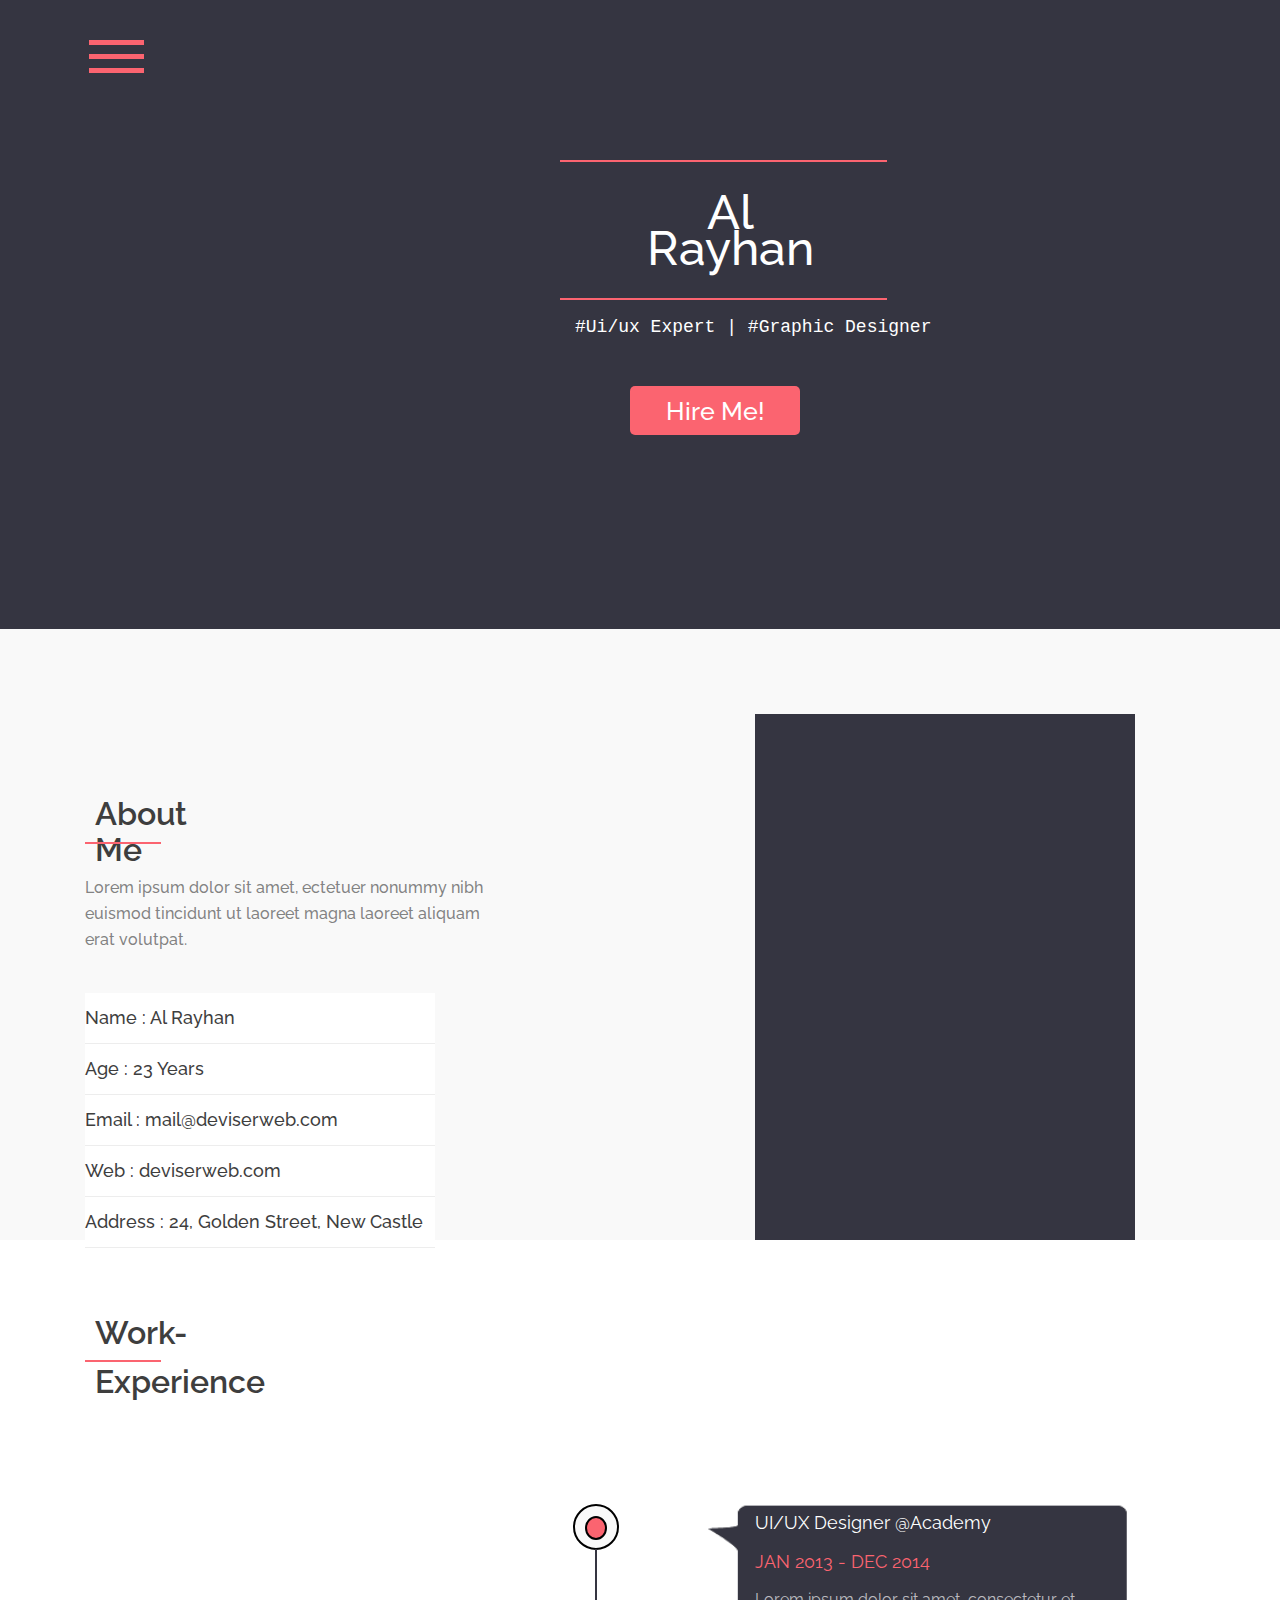
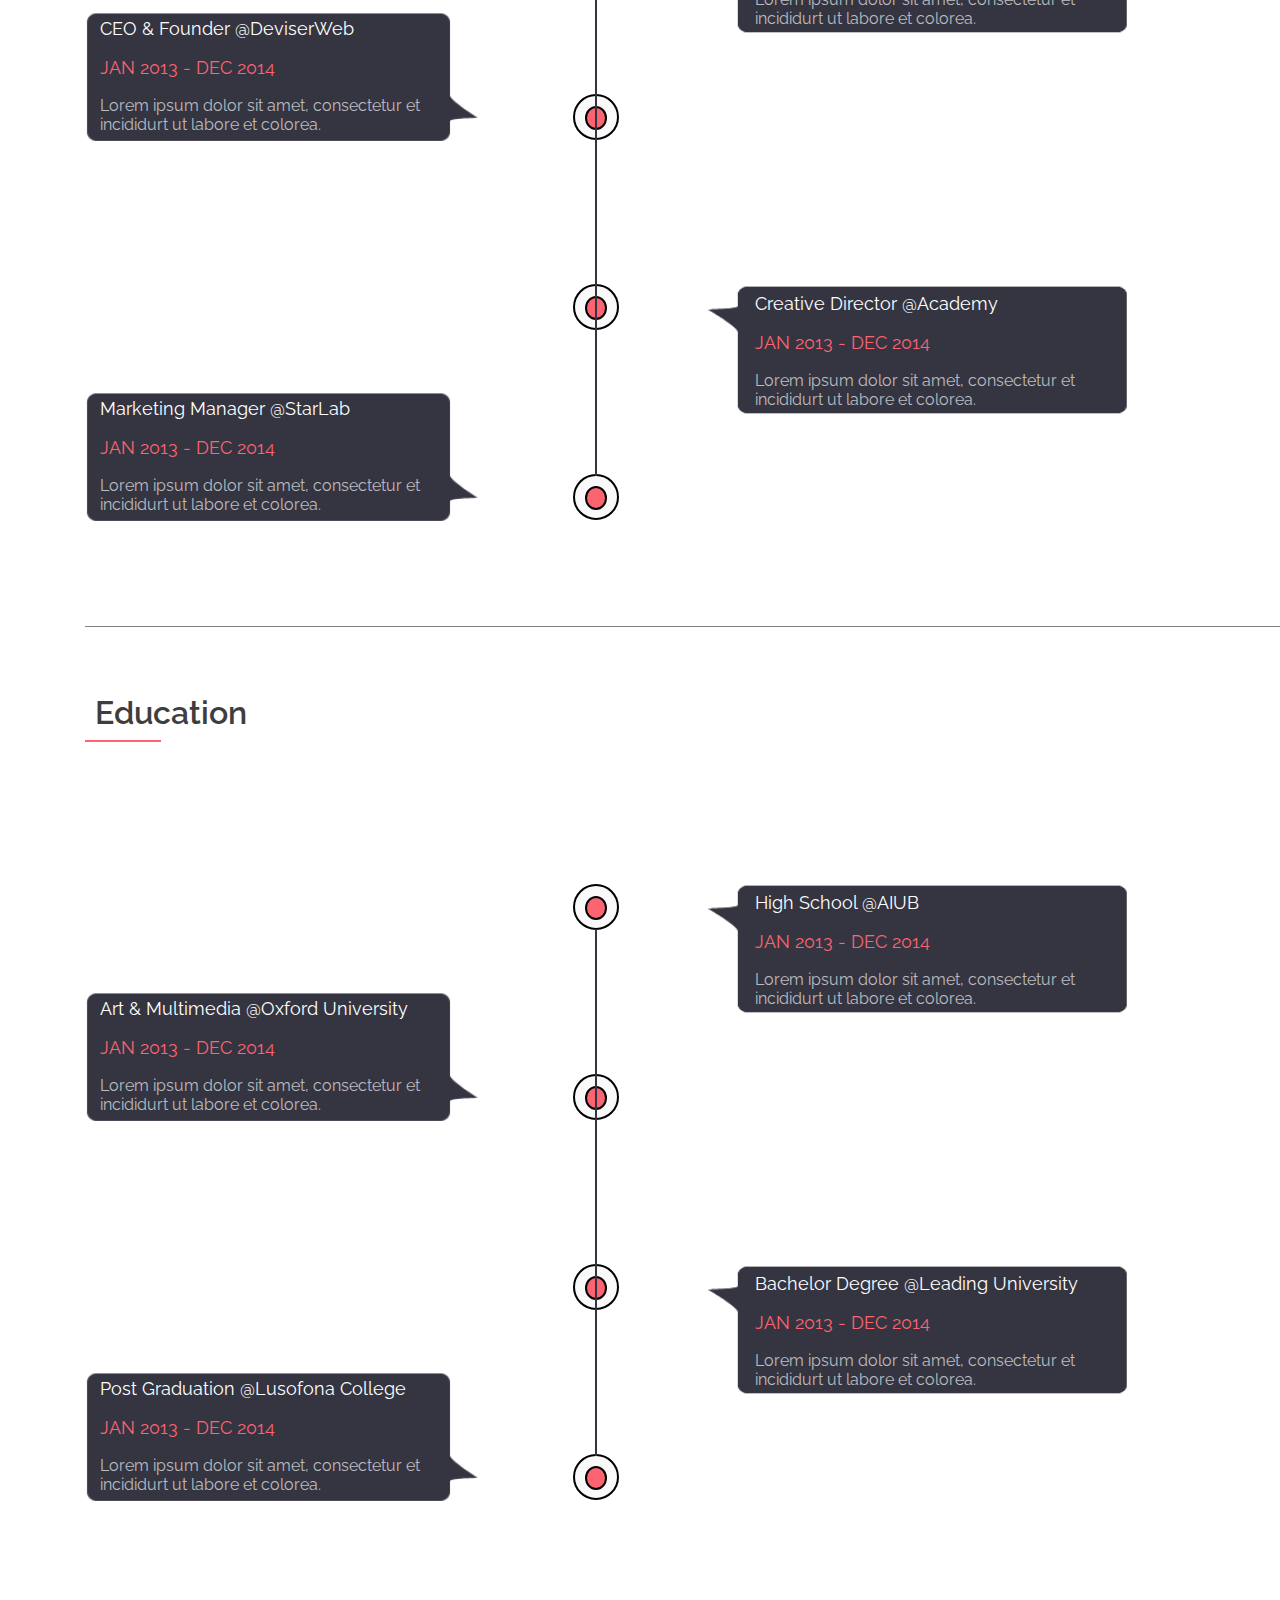
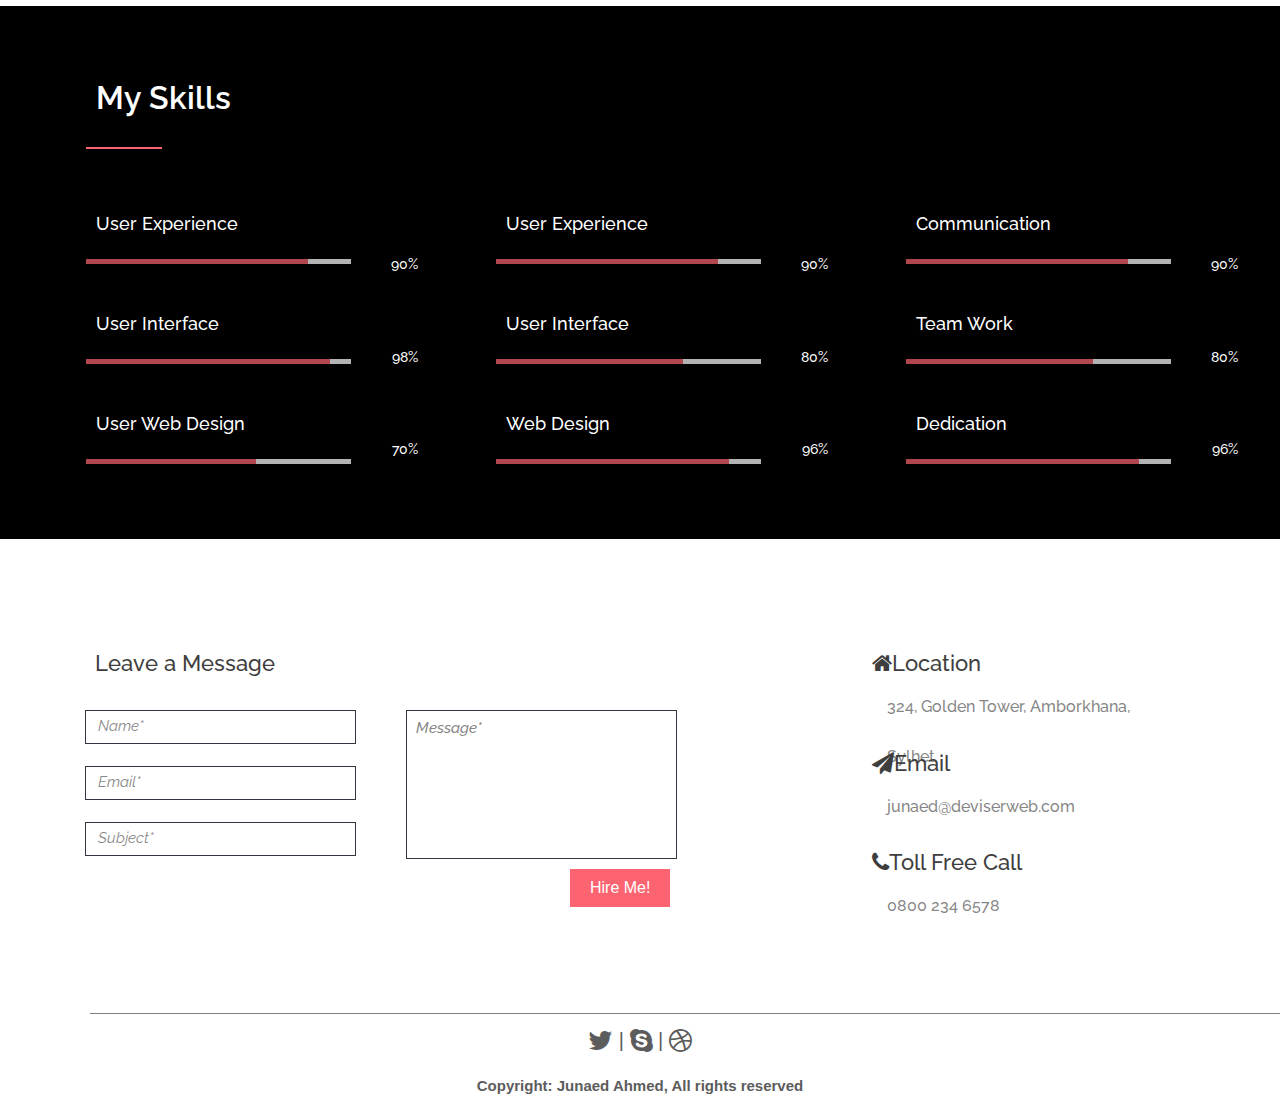
<file: index.html>
<!DOCTYPE html>
<html lang="en">
	<head>
		<meta charset="URF-8">
		<link href='https://fonts.googleapis.com/css?family=Raleway' rel='stylesheet'>
		<meta name="viewport" content="width=device-width, initial-scale=1">
		<title> Resume </title>
		<link rel="stylesheet" href="assets/css/style.css">
		<link rel="stylesheet" href="assets/css/main.css">
		<link rel="stylesheet" href="https://maxcdn.bootstrapcdn.com/font-awesome/4.7.0/css/font-awesome.min.css">
  		<script src="https://ajax.googleapis.com/ajax/libs/jquery/3.4.1/jquery.min.js"></script>
  		<script src="https://maxcdn.bootstrapcdn.com/bootstrap/3.4.1/js/bootstrap.min.js"></script>
  		<script type="text/javascript" src="assets/js/main.js"></script>
  		<script type="text/javascript" src="assets/js/style.js"></script>
	</head>
	<body>
		<button onclick="topFunction()" id="myBtn" title="Go to top">Top</button>
		<div id="container">
			<div class="block1">
				<div id="toggle-button" onclick="openSlideMenu()">
						<ul id="menu">
							<span></span>
							<span></span>
							<span></span>
						</ul>
				</div>
				<div id="menu-bar" class="side-menu">
					<div class="image-color">
						<li href="#" class="btn-close" onclick="closeSlideMenu()">x</li>
						<li class="size">Al Rayhan</li>
						<li>UI/UX Expert</li>
					</div>
					<a href='#'>Home</a>
					<a href='#About-Me'>About Me</a>
					<a href='#Work-Experience-Education'>Education</a>
					<a href='#Work-Experience'>Work Experience</a>
					<a href='#Mi-Skull'>Skills</a>
					<a href='page/portfolio/portfolio.html'>Portfolio</a>
					<a href='#contact'>Contacts</a>
				</div>

				<div class="intro">
					<div class="rec">
						<span></span>
						<div class="Al-Rayhan">
							<h1>Al Rayhan</h1>
						</div>
						<span></span>
					</div>
					<div class="Expert-Design">
						<h1><pre>#Ui/ux Expert | #Graphic Designer</pre></h1>
					</div>
					<div class="Hiring">
						<div class="Hire_Btn">
							<div class="Hire-Me">
								<h1>Hire Me!</h1>
							</div>
						</div>
					</div>
				</div>
			</div>
			<div class="block2">
					<div id="About-Me">
						<h1>About Me</h1>
						<div class="Rectangle"></div>
						<div class="lorem">
							<p>Lorem ipsum dolor sit amet, ectetuer nonummy nibh euismod tincidunt ut laoreet  magna  laoreet  aliquam erat volutpat.</p>
						</div>
						<div class="Rectangle-41">
								<ul>
									<li>Name : Al Rayhan</li>
									<li>Age : 23 Years</li>
									<li>Email : mail@deviserweb.com</li>
									<li>Web : deviserweb.com</li>
									<li>Address : 24, Golden Street, New Castle</li>
								</ul>
						</div>
					</div>
					<div class="rec2">
						<span></span>
					</div>
				</div>
			<div class="background-lifetime">
				<div id="Work-Experience">
					<h1>Work-Experience</h1>
					<div class="Rectangle"></div>
					<div class="image-achivement-design">
						<div class="achivement-owner">
							 	<p class="title">UI/UX Designer @Academy</p>
								<p class="time">JAN 2013 - DEC 2014</p>
								<p class="explaination">Lorem ipsum dolor sit amet, consectetur et incididurt ut labore et colorea.</p>
						</div>
					</div>
					<div class="image-achivement-creative">
						<div class="achivement-owner">
							 	<p class="title">Creative Director @Academy</p>
								<p class="time">JAN 2013 - DEC 2014</p>
								<p class="explaination">Lorem ipsum dolor sit amet, consectetur et incididurt ut labore et colorea.</p>
						</div>
					</div>
					<div class="image-achivement-founder">
						<div class="achivement-owner-left">
							 	<p class="title">CEO & Founder @DeviserWeb</p>
								<p class="time">JAN 2013 - DEC 2014</p>
								<p class="explaination">Lorem ipsum dolor sit amet, consectetur et incididurt ut labore et colorea.</p>
						</div>
					</div>
					<div class="image-achivement-marketing">
						<div class="achivement-owner-left">
							 	<p class="title">Marketing Manager @StarLab</p>
								<p class="time">JAN 2013 - DEC 2014</p>
								<p class="explaination">Lorem ipsum dolor sit amet, consectetur et incididurt ut labore et colorea.</p>
						</div>
					</div>

					<div class="E-Eclipse">
						<div class="Eclipse">
							<div class="Circle"></div>
						</div>
						<div class="Eclipse">
							<div class="Circle"></div>
						</div>
						<div class="Eclipse">
							<div class="Circle"></div>
						</div>
						<div class="Eclipse">
							<div class="Circle"></div>
						</div>
					</div>
					<div class="shape"></div>
					<span></span>
				</div>
				<div id="Work-Experience-Education">
					<h1>Education</h1>
					<div class="Rectangle"></div>
					<div class="image-achivement-design">
						<div class="achivement-owner">
							 	<p class="title">High School @AIUB</p>
								<p class="time">JAN 2013 - DEC 2014</p>
								<p class="explaination">Lorem ipsum dolor sit amet, consectetur et incididurt ut labore et colorea.</p>
						</div>
					</div>
					<div class="image-achivement-creative">
						<div class="achivement-owner">
							 	<p class="title">Bachelor Degree @Leading University</p>
								<p class="time">JAN 2013 - DEC 2014</p>
								<p class="explaination">Lorem ipsum dolor sit amet, consectetur et incididurt ut labore et colorea.</p>
						</div>
					</div>
					<div class="image-achivement-founder">
						<div class="achivement-owner-left">
							 	<p class="title">Art & Multimedia @Oxford University</p>
								<p class="time">JAN 2013 - DEC 2014</p>
								<p class="explaination">Lorem ipsum dolor sit amet, consectetur et incididurt ut labore et colorea.</p>
						</div>
					</div>
					<div class="image-achivement-marketing">
						<div class="achivement-owner-left">
							 	<p class="title">Post Graduation @Lusofona College</p>
								<p class="time">JAN 2013 - DEC 2014</p>
								<p class="explaination">Lorem ipsum dolor sit amet, consectetur et incididurt ut labore et colorea.</p>
						</div>
					</div>
					<div class="E-Eclipse">
						<div class="Eclipse">
							<div class="Circle"></div>
						</div>
						<div class="Eclipse">
							<div class="Circle"></div>
						</div>
						<div class="Eclipse">
							<div class="Circle"></div>
						</div>
						<div class="Eclipse">
							<div class="Circle"></div>
						</div>
					</div>
					<div class="shape"></div>
				</div>
				<div class="block3">
					<div id="Mi-Skull">
						<h1>My Skills</h1>
						<div class="Rectangle-42"></div>
						<section>
								<div class="box">
									<div class="title">
										<div class="bar">
											<div class="Recbar">
												<div class="Recbar-Red90"></div>
											</div>
											<div class="Recbar"><div class="Recbar-Red98"></div></div>
											<div class="Recbar"><div class="Recbar-Red70"></div></div>
										</div>
										<div class="percent">
											<h1>90%</h1>
											<h1>98%</h1>
											<h1>70%</h1>
										</div>
										<h1>User Experience</h1>
										<h1>User Interface</h1>
										<h1>User Web Design</h1>
									</div>
								</div>
							  	<div class="box-2">
							  		<div class="title">
							  			<div class="bar">
											<div class="Recbar"><div class="Recbar-Red90"></div></div>
											<div class="Recbar"><div class="Recbar-Red80"></div></div>
											<div class="Recbar"><div class="Recbar-Red96"></div></div>
										</div>
										<div class="percent">
											<h1>90%</h1>
											<h1>80%</h1>
											<h1>96%</h1>
										</div>
								  		<h1>User Experience</h1>
								  		<h1>User Interface</h1>
								  		<h1>Web Design</h1>
							  		</div>
							  	</div>
							  	<div class="box-3">
							  		<div class="title">
							  			<div class="bar">
											<div class="Recbar"><div class="Recbar-Red90"></div></div>
											<div class="Recbar"><div class="Recbar-Red80"></div></div>
											<div class="Recbar"><div class="Recbar-Red96"></div></div>
										</div>
										<div class="percent">
											<h1>90%</h1>
											<h1>80%</h1>
											<h1>96%</h1>
										</div>
								  		<h1>Communication</h1>
								  		<h1>Team Work</h1>
								  		<h1>Dedication</h1>
							  		</div>
							  	</div>
						</section>
					</div>
					<div class="block4">
						<div id="contact">
							<div class="Message">
								<h1>Leave a Message</h1>
							</div>
							<div class="form-group">
								<div class="form-input">
									<input class="form-input input-name" placeholder="Name*" >
									<input class="form-input input-email" placeholder="Email*" >
									<input class="form-input input-subject" placeholder="Subject*">
								</div>
								<div class="form-input-2">
									<span class="label message">Message*</span>
									<input class="input-message" >

								</div>
							</div>
							<button class="hireme">Hire Me!</button>
						</div>

						<div class="contact-infor">
							<div class="addy">
								<div class="Sub">
									<h1><i class="fa fa-home" aria-hidden="true "></i>Location</h1>
									<p>324, Golden Tower, Amborkhana, Sylhet</p>
								</div>
								<div class="Sub">
									<h1><i class="fa fa-paper-plane" aria-hidden="true"></i>Email</h1>
									<p>junaed@deviserweb.com</p>
								</div>
								<div class="Sub">
									<h1><i class="fa fa-phone" aria-hidden="true"></i>Toll Free Call</h1>
									<p>0800 234 6578</p>
								</div>
							</div>
						</div>
					</div>
				</div>
				<div class="foot"></div>
				<footer>
				  <i class="fa fa-twitter fa-lg" aria-hidden="true"></i> |
				  <i class="fa fa-skype fa-lg" aria-hidden="true"></i> |
				  <i class="fa fa-dribbble fa-lg" aria-hidden="true"></i>
				</footer>
				<p class="copyright-center"><b>Copyright: Junaed Ahmed, All rights reserved</b></p>
			</div>
		</div>
	</body>
</html>
</file>
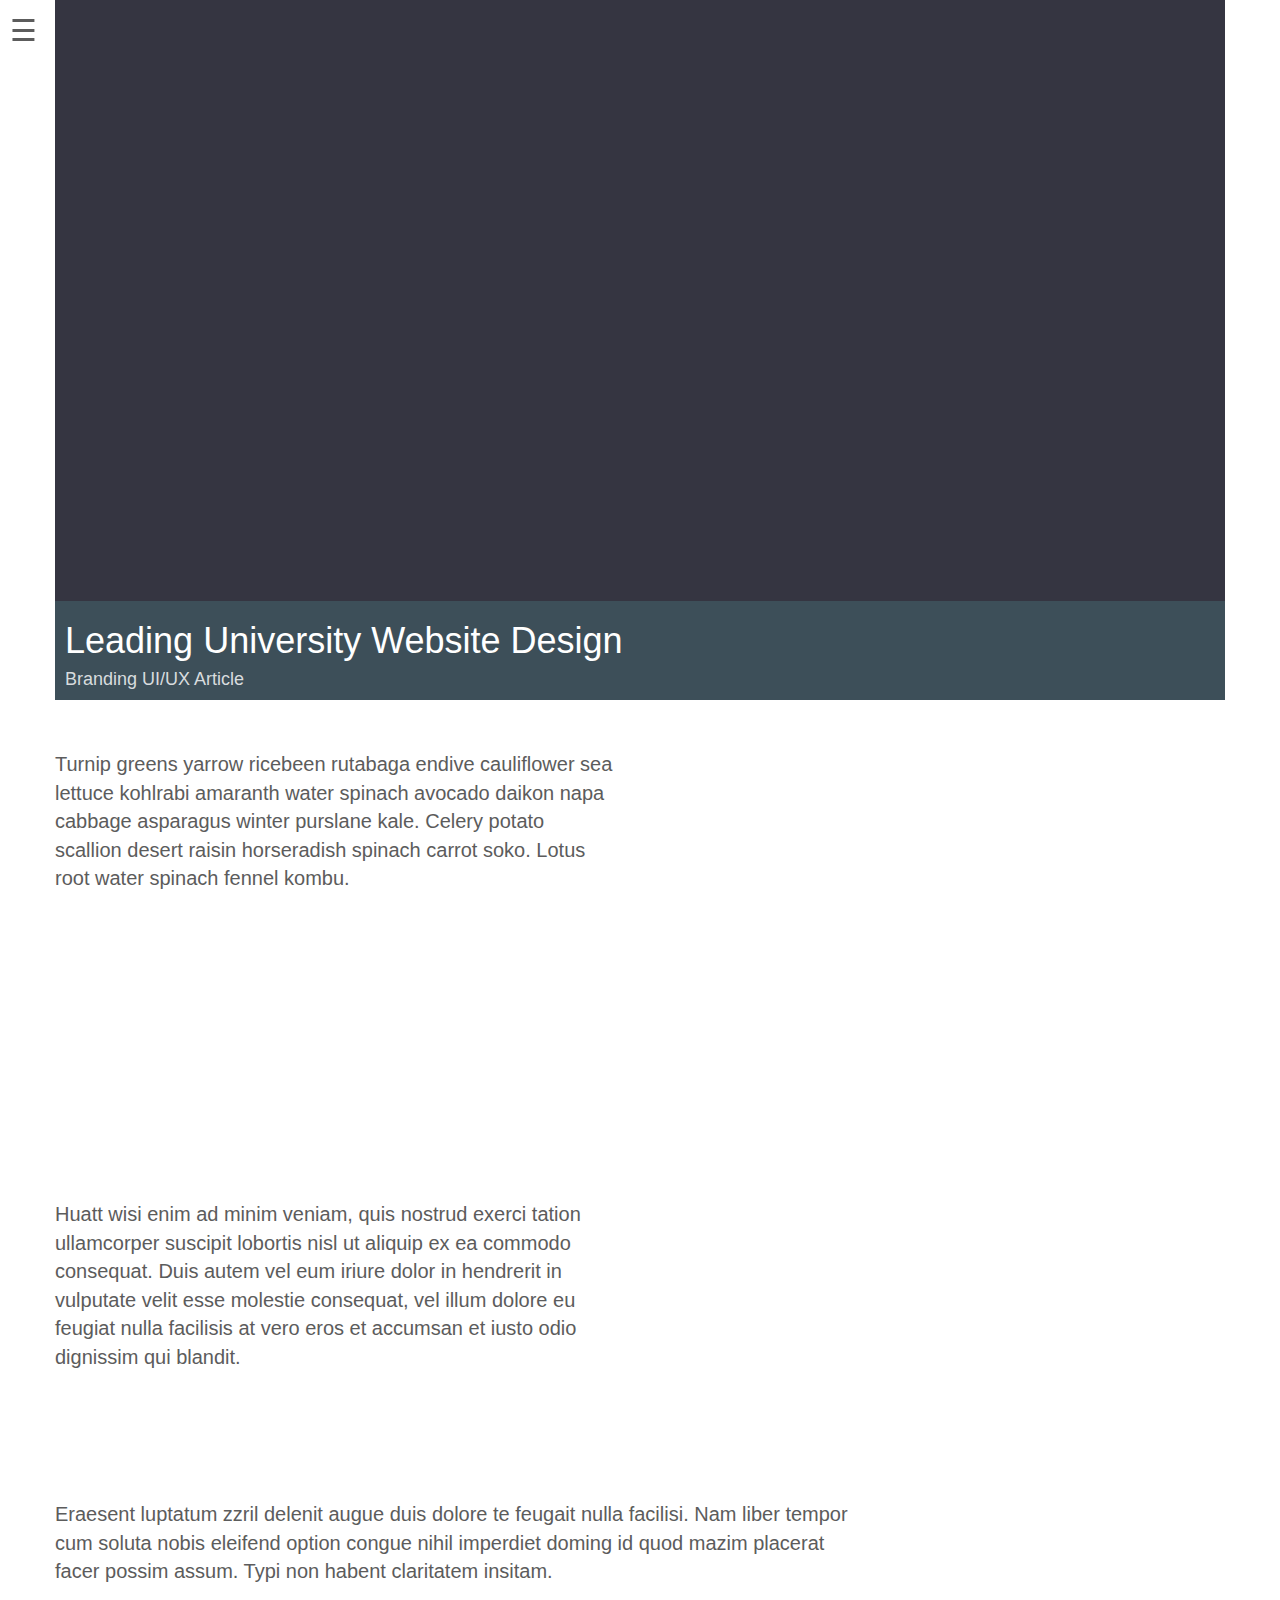
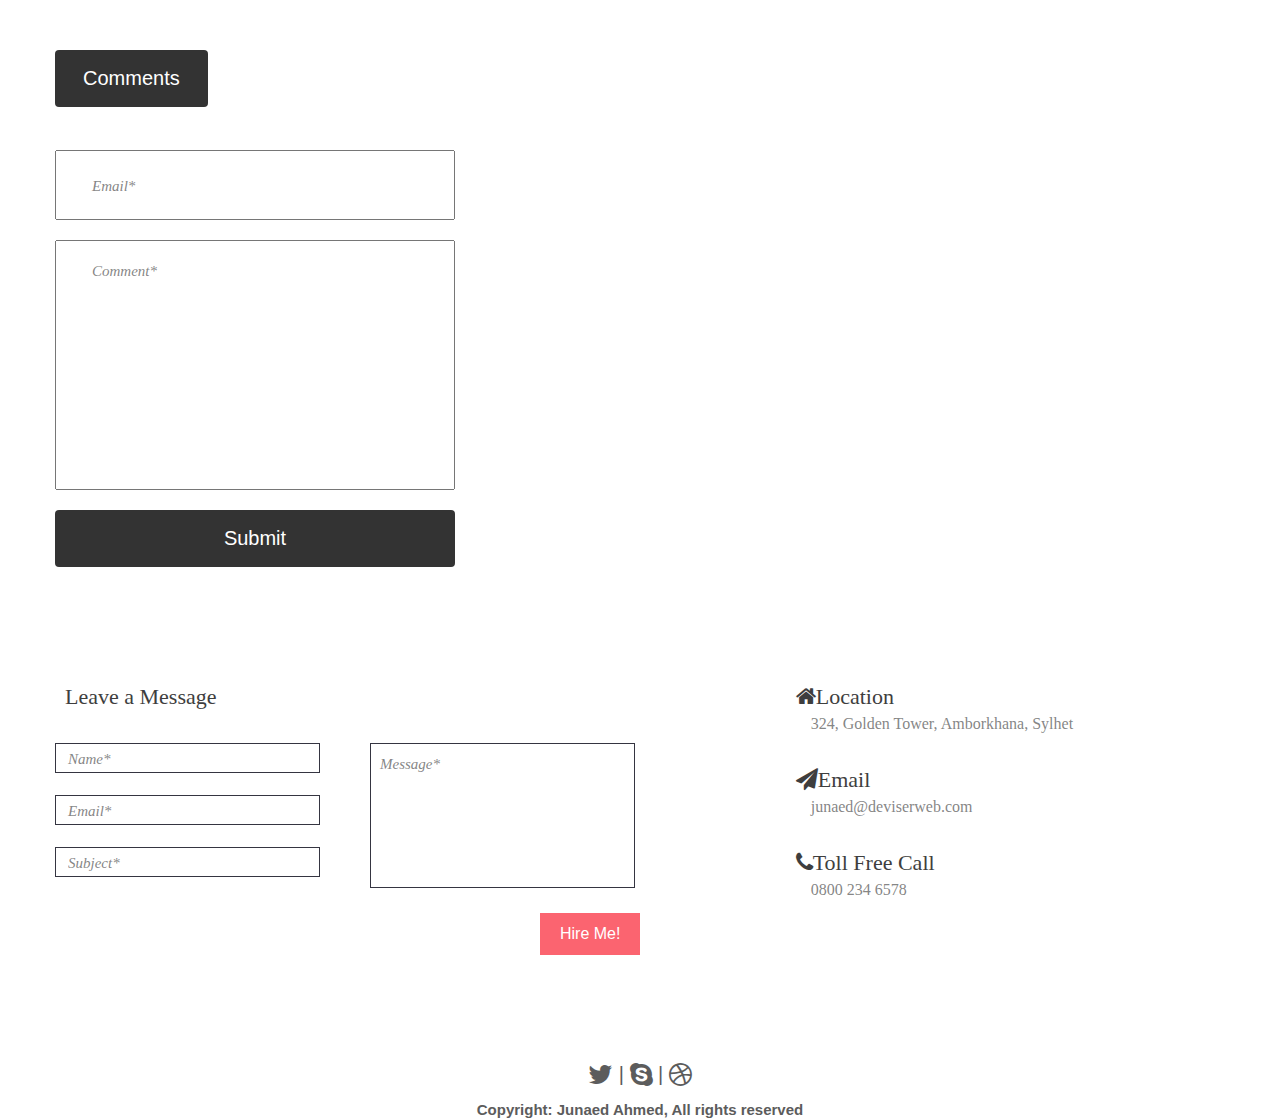
<file: page/portfolio/portfolio.html>
<!DOCTYPE html>
<html>
<head>
  <!-- Latest compiled and minified CSS -->
  <meta charset="URF-8">
  <link rel="stylesheet" href="https://maxcdn.bootstrapcdn.com/font-awesome/4.7.0/css/font-awesome.min.css">
  <link rel="stylesheet" href="https://maxcdn.bootstrapcdn.com/bootstrap/3.4.1/css/bootstrap.min.css">
  <link href="assets/css/style.css" rel="stylesheet">

  <script src="assets/js/style.js"></script>
  <script src="https://ajax.googleapis.com/ajax/libs/jquery/3.4.1/jquery.min.js"></script>
  <script src="https://maxcdn.bootstrapcdn.com/bootstrap/3.4.1/js/bootstrap.min.js"></script>
</head>

<title>Home</title>

<div id="navBtn" class="nav" style="font-size:30px;cursor:pointer" onclick="openNav()">&#9776;</div>
<div class="container">
  <div class="row">
    <div class="span12">
      <div id="mySidenav" class="sidenav">
        <div class="list-group">
          <a href="javascript:void(0)" class="closebtn" onclick="closeNav()">&times;</a>
          <a href="../../index.html" class="list-group-item">Home</a>
          <a href="#" class="list-group-item">About Me</a>
          <a href="#" class="list-group-item">Education</a>
          <a href="#" class="list-group-item">Work Experience</a>
          <a href="#" class="list-group-item">Skills</a>
          <a href="#" class="list-group-item active">Portfolio</a>
          <a href="#" class="list-group-item">Contacts</a>
        </div>
      </div>
    </div>
  </div>
</div>

<body id="main">
  <div class="container">
    <div class="row">
      <div class="span12">
        <div class="parent-header">
          <div></div>
          <div class="header">
            <h1>Leading University Website Design</h1>
            <h4>Branding UI/UX Article</h4>
          </div>
        </div>
      </div>
    </div>

    <div class="row">
      <div class="span12">
        <!-- Place somewhere in the <body> of your page -->
        <div class="p1">
          <p>
            Turnip greens yarrow ricebeen rutabaga endive cauliflower sea lettuce kohlrabi amaranth water spinach avocado daikon napa cabbage asparagus winter purslane kale. Celery potato scallion desert raisin horseradish spinach carrot soko. Lotus root water spinach fennel kombu.
          </p>
        </div>

        <div class="p2">
          <p>
            Huatt wisi enim ad minim veniam, quis nostrud exerci tation ullamcorper suscipit lobortis nisl ut aliquip ex ea commodo consequat. Duis autem vel eum iriure dolor in hendrerit in vulputate velit esse molestie consequat, vel illum dolore eu feugiat nulla facilisis at vero eros et accumsan et iusto odio dignissim qui blandit.
          </p>
        </div>

        <div class="p3">
          <p>
            Eraesent luptatum zzril delenit augue duis dolore te feugait nulla facilisi. Nam liber tempor cum soluta nobis eleifend option congue nihil imperdiet doming id quod mazim placerat facer possim assum. Typi non habent claritatem insitam.
          </p>
        </div>
      </div>
    </div>
  </div>

  <div class="container leave-cmt">
    <div class="row">
      <div class="span12 cmt">
        <button class="btn comments" data-toggle="collapse" href="#collapse1">Comments</button>
      </div>

      <div id="collapse1">
        <div class="span12">
          <form class="email-form">
            <input class="email" type="text" name="email" placeholder="Email*">
          </form>

          <form class="comment-form">
            <input class="comment" type="text" name="comment" placeholder="Comment*">
          </form>
        </div>

        <div class="span12">
          <button class="btn submit">Submit</button>
        </div>
      </div>
    </div>
  </div>

  <div class="container leave-cmt">
    <div class="row">
      <div class="span12 cmt">
        <div class="block4">
          <div class="contact">
            <div class="Message">
              <h1>Leave a Message</h1>
            </div>
            <div class="form-group">
              <div class="form-input">
                <input class="form-input input-name" placeholder="Name*" >
                <input class="form-input input-email" placeholder="Email*" >
                <input class="form-input input-subject" placeholder="Subject*">
              </div>
              <div class="form-input-2">
                <span class="label message">Message*</span>
                <input class="input-message" >

              </div>
            </div>
            <button class="hireme">Hire Me!</button>
          </div>

          <div class="contact-infor">
            <div class="addy">
              <div class="Sub">
                <h1><i class="fa fa-home" aria-hidden="true"></i>Location</h1>
                <p>324, Golden Tower, Amborkhana, Sylhet</p>
              </div>
              <div class="Sub">
                <h1><i class="fa fa-paper-plane" aria-hidden="true"></i>Email</h1>
                <p>junaed@deviserweb.com</p>
              </div>
              <div class="Sub">
                <h1><i class="fa fa-phone" aria-hidden="true"></i>Toll Free Call</h1>
                <p>0800 234 6578</p>
              </div>
            </div>
          </div>
        </div>

        <footer>
          <i class="fa fa-twitter fa-lg" aria-hidden="true"></i> |
          <i class="fa fa-skype fa-lg" aria-hidden="true"></i> |
          <i class="fa fa-dribbble fa-lg" aria-hidden="true"></i>
        </footer>
        <div>
          <p class="copyright-center"><b>Copyright: Junaed Ahmed, All rights reserved</b></p>
        </div>
      </div>
    </div>
  </div>
</div>
</body>
</html>
</file>
<file: assets/css/style.css>
body {
  font-family: "Lato", sans-serif;
	font-size: 20px;
  color: #5c5c5c;
}

.sidenav {
  height: 100%;
  width: 0;
  position: fixed;
  z-index: 1;
  top: 0;
  left: 0;
  background-color: #353541;
  overflow-x: hidden;
  transition: 0.5s;
  padding-top: 60px;
}

.sidenav a {
  padding: 8px 8px 8px 32px;
  text-decoration: none;
  font-size: 25px;
  color: #ffffff;
  display: block;
  transition: 0.3s;
}

.sidenav a:hover {
  color: #f1f1f1;
}

.sidenav .closebtn {
  position: absolute;
  top: 0;
  right: 25px;
  font-size: 36px;
  margin-left: 50px;
}

#main {
  transition: margin-left .5s;
}

@media screen and (max-height: 450px) {
  .sidenav {padding-top: 15px;}
  .sidenav a {font-size: 18px;}
}

.parent-header {
  display: flex;
  flex-direction: column;
  justify-content: space-between;
  height: 700px;
  background-color: #353541;
}

.header {
  background-color: #3d4f59;
}

h1 {
	color: #ffffff;
  padding-left: 10px;
}

h4 {
	color: #d8dcde;
  padding-left: 10px;
}

.p1 {
  padding-top: 50px;
  height: 500px;
  width: 560px;
}

.p2 {
  height: 300px;
  width: 550px;
}

.p3 {
  height: 150px;
  width: 800px;
}

.cmt {
  height: 100px;
}

.btn {
  border: none; /* Remove borders */ /* Add a text color */
  padding: 14px 28px; /* Add some padding */
  cursor: pointer; /* Add a pointer cursor on mouse-over */
  font-size: 20px;
}

.comments {
  background-color: #333333;
  color: #ffffff;
}

.comments:hover {
  background-color: #3d4f59;
  color: #ffffff;
}

.comments:focus {
  background-color: #3d4f59;
  color: #ffffff;
}

.submit {
  width: 400px;
  background-color: #333333;
  color: #ffffff;
}

.submit:hover {
  width: 400px;
  background-color: #3d4f59;
  color: #ffffff;
}

.submit:focus {
  width: 400px;
  background-color: #3d4f59;
  color: #ffffff;
}

.nav {
  padding: 10px;
  position: fixed;
}

.email {
  font-size: 15px;
  height: 70px;
  width: 400px;
  padding-left: 25px;
  font-style: italic;
}

.email-form {
  height: 90px;
}

.comment {
  font-size: 15px;
  height: 250px;
  width: 400px;
  padding-left: 25px;
  padding-bottom: 190px;
  font-style: italic;
}

.comment-form {
  height: 270px;
}

div.block4 {
  display: grid;
  width: 100%;
  background-color: #ffffff;
  padding-bottom: 90px;
  padding-top: 85px;
  position: relative;
}

.Message h1{
  width: 200px;
  height: 21px;
  font-family: Raleway;
  font-size: 22px;
  font-weight: 500;
  font-stretch: normal;
  font-style: normal;
  line-height: 2.27;
  letter-spacing: normal;
  text-align: left;
  color: #3e3e3e;
}

.form-group {
  display: flex;
  flex-direction: row;
  margin-top:50px;
}

.form-input {
  display: flex;
  flex-direction: column;
}

::-webkit-input-placeholder { /* Edge */
  font-family: Raleway;
  font-size: 15px;
  font-style: italic;
  opacity: 0.8;
  padding-left: 10px;
  color: rgba(62, 62, 62, 0.8);
}

.input-email {
  width: 265px;
  height: 30px;
  margin-bottom: 22px;
  border: solid 1px #353541;
}

.input-name {
  width: 265px;
  height: 30px;
  margin-bottom: 22px;
  border: solid 1px #353541;
}

.input-subject {
  width: 265px;
  height: 30px;
  border: solid 1px #353541;
}

.form-input-2 {
   padding-left: 50px;
    position: relative;
}

.input-message {
  width: 265px;
  height: 145px;
  border: solid 1px #353541;
}

.label {
   position: absolute;
}

span.label {
  width: 61px;
  height: 13px;
  opacity: 0.8;
  font-family: Raleway;
  font-size: 15px;
  font-weight: 500;
  font-stretch: normal;
  font-style: italic;
  line-height: 2.5;
  padding-left: 10px;
  letter-spacing: normal;
  text-align: left;
  color: rgba(62, 62, 62, 0.8);
}

.hireme {
  margin-top: 10px;
  background-color: #fb6470;
  border: none;
  color: white;
  padding: 10px 20px;
  text-align: center;
  text-decoration: none;
  display: inline-block;
  font-size: 16px;
  cursor: pointer;
  margin-left:485px;
}

.contact-infor {
   grid-column: 2/3;
}

.contact {
  grid-column: 1/2;
}

.Sub h1 {
  padding-bottom: 10px;
  width: 150px;
  height: 17px;
  font-family: Raleway;
  font-size: 22px;
  font-weight: 500;
  font-stretch: normal;
  font-style: normal;
  line-height: 2.27;
  letter-spacing: normal;
  text-align: left;
  color: #3e3e3e;
}

.Sub {
  padding-bottom: 10px;
}

.Sub p {
  padding-left: 25px;
   width: 294px;
  height: 16px;
  opacity: 0.8;
  font-family: Raleway;
  font-size: 16px;
  font-weight: 500;
  font-stretch: normal;
  font-style: normal;
  line-height: 3.13;
  letter-spacing: normal;
  text-align: left;
  color: rgba(62, 62, 62, 0.8);
}

.foot {
  width: 100%;
  margin-left:90px;
  margin-right: 90px;
  height: 1px;
  background-color: gray;
}

.copyright-center {
  text-align: center;
  font-size: 15px;
  padding-top: 10px;
}

footer {
  text-align: center;
  padding-top: 15px;
}

footer p {
  margin-left: 570px;
  margin-bottom: 50px;
  width: 252px;
  height: 12px;
  font-family: Raleway;
  font-size: 12px;
  font-weight: 500;
  font-stretch: normal;
  font-style: normal;
  line-height: 4.17;
  letter-spacing: normal;
  text-align: left;
  color: #3e3e3e;
}

a.list-group-item {
  background-color: #353541;
  border-color: #242431;
}

a.list-group-item:hover {
  color: #000000;
}
</file>
<file: assets/css/main.css>
body{
  margin:0px;
}
#container{
  width: 100%;
  transition:margin-left 0.5s;
  overflow:hidden;

}

a{
  text-decoration: none;
  color: white;
}
.side-menu a:hover{
  color: lightgreen;
}
#toggle-button {
  position: absolute;
  left: 40px;
  top:20px;
}
 #toggle-button span{
  display: block;
  width: 55px;
  height: 5px;
  background: #fb6470;
  margin : 9px;

}

.side-menu{
  position:fixed;
  height:100%;
  width:0;
  z-index:1;
  top:0;
  left:0;
  overflow-x:hidden;
  background-color: #353541;
  transition: all 350ms linear;
}
.image-color {
  overflow:hidden;
  display: block;
  list-style: none;
  padding-left:30px;
  color: white;
  font-family: Raleway;
}
.image-color .size {
  font-size: 30px;
}
.side-menu .btn-close{
  display: block;
  top:0;
  margin-bottom: 100px;
  opacity: 0.9;
  font-size:30px;
  margin-left: 15px;
  color: gray;
}

.btn-close:hover {color: red;}
.side-menu a{
  padding:30px 10px 14px 30px;
  text-decoration:none;
  font-size:16px;
  font-family: Raleway;
  color:white;
  display:block;
  transition:0.3s;
  border-bottom: 1px solid #000000;
}

#myBtn {
  display: none;
  position: fixed;
  bottom: 20px;
  right: 30px;
  z-index: 99;
  font-size: 18px;
  border: none;
  outline: none;
  background-color: #dfe6e0;
  color: green;
  cursor: pointer;
  opacity: 100%;
  padding: 15px;
  border-radius: 4px;
}
#myBtn.active{
  display: block;
}
#myBtn:hover{
  background: white;
}
.image-color {

  margin:0px;
  position: relative;
  height: 200px;
  background-color: #3c4e65;
}


.block1 {
  width: 100%;
  padding-right: 86px;
  padding-bottom: 194px;
  background-color: #353541;
}

.block2 {
 width: 100%;
  position: relative;
  padding-left: 85px;
  padding-top: 85px;
  padding-bottom: 526px;
  background-color: #f9f9f9;
}

.intro{
  padding-left: 550px;
  padding-top:150px;
}
.rec span{
  display: block;
  width: 327px;
  height: 2px;
  background-color: #fb6470;
  margin:10px;
}


.Al-Rayhan{
  padding-left: 60px;
}
.Al-Rayhan h1{
  width: 221px;
  font-family: Raleway;
  font-size: 48px;
  font-weight: 500;
  font-stretch: normal;
  font-style: normal;
  line-height: 0.75;
  letter-spacing: normal;
  text-align: center;
  color: #ffffff;
}
.Expert-Design{
  padding-left:15px;
}
.Expert-Design h1 {
  width: 317px;
  height: 19px;
  font-family: Raleway;
  font-size: 18px;
  font-weight: 500;
  font-stretch: normal;
  font-style: normal;
  line-height: 1;
  letter-spacing: normal;
  text-align: center;
  color: #ffffff;
}
.Hiring {
  padding-top :20px;
  padding-left: 80px;
}
.Hire_Btn {
  width: 170px;
  height: 49px;
  border-radius: 5px;
  background-color: #fb6470;
}
.Hire-Me h1{
  padding:5px 35px ;
  width: 100px;
  height: 16px;
  font-family: Raleway;
  font-size: 25px;
  font-weight: 500;
  font-stretch: normal;
  font-style: normal;
  line-height: 1.64;
  letter-spacing: normal;
  text-align: center;
  color: #ffffff;
}
p h1 h2 li ul {
  font-family: Raleway;
  list-style-type:none;
}




.rec2{
  position: absolute;
  padding-left:670px;
}
.rec2 span{
  display:inline-block;
  width: 380px;
  height: 526px;
  background-color: #353541;

}
#About-Me{
  position: absolute;
  padding-top:60px;


}
#About-Me h1 {
  width: 146px;
  height: 25px;
  font-family: Raleway;
  font-size: 32px;
  font-weight: 600;
  font-stretch: normal;
  font-style: normal;
  line-height: 1.13;
  letter-spacing: normal;
  text-align: left;
  color: #3e3e3e;
}
.Rectangle {
  position: absolute;
  width: 76px;
  height: 2px;
  background-color: #fb6470
}
.lorem p{
  padding-top :33px;
  padding-bottom: 30px;
  width: 401px;
  height: 68px;
  opacity: 0.8;
  font-family: Raleway;
  font-size: 16px;
  font-weight: 500;
  font-stretch: normal;
  font-style: normal;
  line-height: 1.63;
  letter-spacing: normal;
  text-align: left;
  color: rgba(62, 62, 62, 0.8);
}
.background-lifetime{
  width: 100%;
}
.Rectangle-41 {
  position: relative;
  width: 350px;
  height: 256px;
  background-color: #ffffff;

}
.Rectangle-41 ul{
  padding :0px;
  margin-top:20px;
}
.Rectangle-42{
  position: absolute;
  margin-top:20px;
  width: 76px;
  height: 2px;
  background-color: #fb6470
}
.Rectangle-41 ul li{
  font-family: Raleway;
  text-align: left;
  font-size: 18px;
  color: #3e3e3e;
  font-weight: 500;
  line-height: 2.78;
  list-style:none;
  border-bottom: 1px solid #ededed;
}
#Work-Experience{
  padding-left: 85px;
  padding-top: 46px;
}

#Work-Experience h1{
  width: 258px;
  height: 31px;
  font-family: Raleway;
  font-size: 32px;
  font-weight: 600;
  font-stretch: normal;
  font-style: normal;
  line-height: 1.56;
  letter-spacing: normal;
  text-align: left;
  color: #3e3e3e;
}
#Work-Experience-Education{
  padding-left: 85px;
  padding-top: 40px;
}
#Work-Experience span{
  display: block;
  margin-top:150px;
  position: relative;
  width:1250px;
  height: 1px;
  background-color: gray;
}
#Work-Experience-Education h1{
  width: 258px;
  height: 31px;
  font-family: Raleway;
  font-size: 32px;
  font-weight: 600;
  font-stretch: normal;
  font-style: normal;
  line-height: 1.56;
  letter-spacing: normal;
  text-align: left;
  color: #3e3e3e;
}
.shape{
  position: relative;
  width: 2px;
  height: 527px;
  margin-top:210px;
  margin-left:510px;
  background-color: #353541;
}

.image-achivement-design{
  position: absolute;
  margin-top: 120px;
  margin-left:620px;
}
.image-achivement-creative{
  position: absolute;
  margin-top: 500px;
  margin-left:620px;
}
.image-achivement-founder{
  position: absolute;
  margin-top: 235px;
  margin-left:-25px;
}
.image-achivement-marketing{
  position: absolute;
  margin-top: 615px;
  margin-left:-25px;
}
.achivement-owner{
  position: absolute;
  width: 425px;
  height: 160px;
  padding-top:10px;
  padding-left: 50px;
  font-family: Raleway;
}
.achivement-owner-left{
  position: absolute;
  width: 425px;
  height: 185px;
  padding-top:0px;
  padding-left: 40px;
  font-family: Raleway;
}
.image-achivement-creative .achivement-owner{
  background-repeat: no-repeat;
  background-position: center;
  background-size:500px 250px;
  background-image: url("https://chinhdoan.github.io/psdtohtml/images/chatbox.jpg");
  box-sizing: border-box;
  font-family: Raleway;
  margin-top: 5px;
  margin-bottom: 5px;
}
.image-achivement-design .achivement-owner{
  background-repeat: no-repeat;
  background-position: center;
  background-size:500px 250px;
  background-image: url("https://chinhdoan.github.io/psdtohtml/images/chatbox.jpg");
  box-sizing: border-box;
  font-family: Raleway;
  margin-top: 4px;
  margin-bottom: 5px;
}
.image-achivement-founder .achivement-owner-left{
  background-repeat: no-repeat;
  background-position: center;
  background-size:530px 200px;
  background-image: url("https://chinhdoan.github.io/psdtohtml/images/chatbox-reverse.jpg");
  box-sizing: border-box;
  font-family: Raleway;
  margin-top: 5px;
  margin-bottom: 5px;
}
.image-achivement-marketing .achivement-owner-left{
  background-repeat: no-repeat;
  background-position: center;
  background-size:530px 200px;
  background-image: url("https://chinhdoan.github.io/psdtohtml/images/chatbox-reverse.jpg");
  box-sizing: border-box;
  font-family: Raleway;
  margin-top: 5px;
  margin-bottom: 5px;
}
.achivement-owner .title{
  font-size: 18px;
  color: white;

}
.achivement-owner .time{
  font-size: 18px;
  color: #fb6470;
}
.achivement-owner .explaination{
  font-size: 16px;
  margin-bottom: 10px;
  color: #bcbcc0;
}

.achivement-owner-left .title{
  font-size: 18px;
  color: white;
}

.achivement-owner-left .time{
  font-size: 18px;
  color: #fb6470;
}
.achivement-owner-left .explaination{
  font-size: 16px;
  margin-bottom: 10px;
  color: #bcbcc0;
}


.E-Eclipse{
  margin-left:488px;
  position: absolute;
}
.Eclipse{
  width: 42px;
  height: 42px;
  margin-top:144px;
  border: solid 2px #000000;
  background-color: #f9f9f9;
  border-radius: 50%;
}
.Circle{
  margin:10px;
  width: 18px;
  height: 20px;
  border: solid 2px #000000;
  background-color: #fb6470;
  border-radius: 50%;
}
.Work-Experience span{
  padding-right: 500px;
  height: 1px;
  margin-top: 100px;
  position: relative;
  display: block;
  background-color: #ededed;
}
.block3{
  width: 100%;
  padding-top:150px;
}
#Mi-Skull{
  width: 100%;
  padding-left: 86px;
  padding-top: 46px;
  padding-bottom: 100px;
  background-color: #000000;
}
#Mi-Skull h1{
  width: 300px;
  height: 32px;
  font-family: Raleway;
  font-size: 32px;
  font-weight: 600;
  font-stretch: normal;
  font-style: normal: ;
  line-height: 1.56;
  letter-spacing: normal;
  text-align: left;
  color: #ffffff;
}

section{
  padding:0px;
  margin:auto;
  position: relative;
  display:flex;
  flex-direction: row;
  width: 100%;
}
#Mi-Skull .box{
  position: relative;
}
#Mi-Skull .box-2{
  padding-left: 200px;
}
#Mi-Skull .box-3{
  padding-left: 200px;
}
#Mi-Skull.title{
  position: relative;
}
#Mi-Skull .title h1{
  width: 200px;
  height: 18px;
  padding-top: 70px;
  font-family: Raleway;
  font-size: 18px;
  font-weight: 500;
  font-stretch: normal;
  font-style: normal;
  line-height: 1.72;
  letter-spacing: normal;
  text-align: left;
  color: #ffffff;
}
#Mi-Skull .bar{
   position: absolute;
  padding-top:25px;
}
#Mi-Skull .bar .Recbar{
  display: block;
  width: 265px;
  height: 5px;
  opacity: 0.7;
  padding: 0;
  margin-top:95px;
  background-color: #ffffff;
}
#Mi-Skull .bar .Recbar .Recbar-Red90{
  width: 222px;
  height: 5px;
  background-color: #fb6470;
}

#Mi-Skull .bar .Recbar .Recbar-Red98{
  width: 244px;
  height: 5px;
  background-color: #fb6470;
}
#Mi-Skull .bar .Recbar .Recbar-Red70{
  width: 170px;
  height: 5px;
  background-color: #fb6470;
}
#Mi-Skull .bar .Recbar .Recbar-Red80{
  width: 187px;
  height: 5px;
  background-color: #fb6470;
}
#Mi-Skull .bar .Recbar .Recbar-Red96{
  width: 233px;
  height: 5px;
  background-color: #fb6470;
}
#Mi-Skull .percent{
  position: absolute;
  padding-top:20px;
  padding-left:295px;
}
#Mi-Skull .percent h1{
  width: 27px;
  height: 13px;
  font-family: Raleway;
  font-size: 14px;
  font-weight: 500;
  font-stretch: normal;
  font-style: normal;
  line-height: 3.79;
  letter-spacing: normal;
  text-align: right;
  color: #ffffff;
}
div.block4{
  display: grid;
  width: 100%;
  background-color: #ffffff;
  padding-bottom: 90px;
  padding-left: 85px;
  padding-top: 85px;
  position: relative;

}

.Message h1{
  width: 200px;
  height: 21px;
  font-family: Raleway;
  font-size: 22px;
  font-weight: 500;
  font-stretch: normal;
  font-style: normal;
  line-height: 2.27;
  letter-spacing: normal;
  text-align: left;
  color: #3e3e3e;
}
.Hire_Btn h1:hoveR{
    color: lightgreen;
}
.form-group{

  display: flex;
  flex-direction: row;
  margin-top:50px;
}
.form-input{
  display: flex;
  flex-direction: column;
}

::-webkit-input-placeholder { /* Edge */
  font-family: Raleway;
  font-size: 15px;
  font-style: italic;
  opacity: 0.8;
  padding-left: 10px;
  color: rgba(62, 62, 62, 0.8);
}
.input-email{
  width: 265px;
  height: 30px;
  margin-bottom: 22px;
  border: solid 1px #353541;
}
.input-name{
  width: 265px;
  height: 30px;
  margin-bottom: 22px;
  border: solid 1px #353541;
}
.input-subject{
  width: 265px;
  height: 30px;
  border: solid 1px #353541;
}
.form-input-2{
   padding-left: 50px;
    position: relative;
}
.input-message{
  width: 265px;
  height: 145px;
  border: solid 1px #353541;
}
.label{
   position: absolute;
}
span.label{
  width: 61px;
  height: 13px;
  opacity: 0.8;
  font-family: Raleway;
  font-size: 15px;
  font-weight: 500;
  font-stretch: normal;
  font-style: italic;
  line-height: 2.5;
  padding-left: 10px;
  letter-spacing: normal;
  text-align: left;
  color: rgba(62, 62, 62, 0.8);
}

.hireme{
  margin-top: 10px;
  background-color: #fb6470;
  border: none;
  color: white;
  padding: 10px 20px;
  text-align: center;
  text-decoration: none;
  display: inline-block;
  font-size: 16px;
  cursor: pointer;
  margin-left:485px;
}
.hireme:hover{
  color:lightgreen;
}
.contact-infor{
   grid-column: 2/3;
}
#contact{
  grid-column: 1/2;
}
.Sub h1{
  padding-bottom: 10px;
  width: 150px;
  height: 17px;
  font-family: Raleway;
  font-size: 22px;
  font-weight: 500;
  font-stretch: normal;
  font-style: normal;
  line-height: 2.27;
  letter-spacing: normal;
  text-align: left;
  color: #3e3e3e;
}
.Sub{
  padding-bottom: 10px;
}

.Sub p{
  padding-left: 25px;
   width: 294px;
  height: 16px;
  opacity: 0.8;
  font-family: Raleway;
  font-size: 16px;
  font-weight: 500;
  font-stretch: normal;
  font-style: normal;
  line-height: 3.13;
  letter-spacing: normal;
  text-align: left;
  color: rgba(62, 62, 62, 0.8);
}
.foot {
  width: 100%;
  margin-left:90px;
  margin-right: 90px;
  height: 1px;
  background-color: gray;
}
footer{
  text-align: center;
  padding-top: 15px;
}
footer p{
  margin-bottom: 50px;
  font-family: Raleway;
  font-size: 12px;
  font-weight: 500;
  font-stretch: normal;
  font-style: normal;
  line-height: 4.17;
  letter-spacing: normal;
  text-align: center;
  color: #3e3e3e;
}
</file>
<file: page/portfolio/assets/css/style.css>
body {
  font-family: "Lato", sans-serif;
	font-size: 20px;
  color: #5c5c5c;
}

.sidenav {
  height: 100%;
  width: 0;
  position: fixed;
  z-index: 1;
  top: 0;
  left: 0;
  background-color: #353541;
  overflow-x: hidden;
  transition: 0.5s;
  padding-top: 60px;
}

.sidenav a {
  padding: 8px 8px 8px 32px;
  text-decoration: none;
  font-size: 25px;
  color: #ffffff;
  display: block;
  transition: 0.3s;
}

.sidenav a:hover {
  color: #f1f1f1;
}

.sidenav .closebtn {
  position: absolute;
  top: 0;
  right: 25px;
  font-size: 36px;
  margin-left: 50px;
}

#main {
  transition: margin-left .5s;
}

@media screen and (max-height: 450px) {
  .sidenav {padding-top: 15px;}
  .sidenav a {font-size: 18px;}
}

.parent-header {
  display: flex;
  flex-direction: column;
  justify-content: space-between;
  height: 700px;
  background-color: #353541;
}

.header {
  background-color: #3d4f59;
}

h1 {
	color: #ffffff;
  padding-left: 10px;
}

h4 {
	color: #d8dcde;
  padding-left: 10px;
}

.p1 {
  padding-top: 50px;
  height: 500px;
  width: 560px;
}

.p2 {
  height: 300px;
  width: 550px;
}

.p3 {
  height: 150px;
  width: 800px;
}

.cmt {
  height: 100px;
}

.btn {
  border: none; /* Remove borders */ /* Add a text color */
  padding: 14px 28px; /* Add some padding */
  cursor: pointer; /* Add a pointer cursor on mouse-over */
  font-size: 20px;
}

.comments {
  background-color: #333333;
  color: #ffffff;
}

.comments:hover {
  background-color: #3d4f59;
  color: #ffffff;
}

.comments:focus {
  background-color: #3d4f59;
  color: #ffffff;
}

.submit {
  width: 400px;
  background-color: #333333;
  color: #ffffff;
}

.submit:hover {
  width: 400px;
  background-color: #3d4f59;
  color: #ffffff;
}

.submit:focus {
  width: 400px;
  background-color: #3d4f59;
  color: #ffffff;
}

.nav {
  padding: 10px;
  position: fixed;
}

.email {
  font-size: 15px;
  height: 70px;
  width: 400px;
  padding-left: 25px;
  font-style: italic;
}

.email-form {
  height: 90px;
}

.comment {
  font-size: 15px;
  height: 250px;
  width: 400px;
  padding-left: 25px;
  padding-bottom: 190px;
  font-style: italic;
}

.comment-form {
  height: 270px;
}

div.block4 {
  display: grid;
  width: 100%;
  background-color: #ffffff;
  padding-bottom: 90px;
  padding-top: 85px;
  position: relative;
}

.Message h1{
  width: 200px;
  height: 21px;
  font-family: Raleway;
  font-size: 22px;
  font-weight: 500;
  font-stretch: normal;
  font-style: normal;
  line-height: 2.27;
  letter-spacing: normal;
  text-align: left;
  color: #3e3e3e;
}

.form-group {
  display: flex;
  flex-direction: row;
  margin-top:50px;
}

.form-input {
  display: flex;
  flex-direction: column;
}

::-webkit-input-placeholder { /* Edge */
  font-family: Raleway;
  font-size: 15px;
  font-style: italic;
  opacity: 0.8;
  padding-left: 10px;
  color: rgba(62, 62, 62, 0.8);
}

.input-email {
  width: 265px;
  height: 30px;
  margin-bottom: 22px;
  border: solid 1px #353541;
}

.input-name {
  width: 265px;
  height: 30px;
  margin-bottom: 22px;
  border: solid 1px #353541;
}

.input-subject {
  width: 265px;
  height: 30px;
  border: solid 1px #353541;
}

.form-input-2 {
   padding-left: 50px;
    position: relative;
}

.input-message {
  width: 265px;
  height: 145px;
  border: solid 1px #353541;
}

.label {
   position: absolute;
}

span.label {
  width: 61px;
  height: 13px;
  opacity: 0.8;
  font-family: Raleway;
  font-size: 15px;
  font-weight: 500;
  font-stretch: normal;
  font-style: italic;
  line-height: 2.5;
  padding-left: 10px;
  letter-spacing: normal;
  text-align: left;
  color: rgba(62, 62, 62, 0.8);
}

.hireme {
  margin-top: 10px;
  background-color: #fb6470;
  border: none;
  color: white;
  padding: 10px 20px;
  text-align: center;
  text-decoration: none;
  display: inline-block;
  font-size: 16px;
  cursor: pointer;
  margin-left:485px;
}

.contact-infor {
   grid-column: 2/3;
}

.contact {
  grid-column: 1/2;
}

.Sub h1 {
  padding-bottom: 10px;
  width: 150px;
  height: 17px;
  font-family: Raleway;
  font-size: 22px;
  font-weight: 500;
  font-stretch: normal;
  font-style: normal;
  line-height: 2.27;
  letter-spacing: normal;
  text-align: left;
  color: #3e3e3e;
}

.Sub {
  padding-bottom: 10px;
}

.Sub p {
  padding-left: 25px;
   width: 294px;
  height: 16px;
  opacity: 0.8;
  font-family: Raleway;
  font-size: 16px;
  font-weight: 500;
  font-stretch: normal;
  font-style: normal;
  line-height: 3.13;
  letter-spacing: normal;
  text-align: left;
  color: rgba(62, 62, 62, 0.8);
}

.foot {
  width: 100%;
  margin-left:90px;
  margin-right: 90px;
  height: 1px;
  background-color: gray;
}

.copyright-center {
  text-align: center;
  font-size: 15px;
  padding-top: 10px;
}

footer {
  text-align: center;
  padding-top: 15px;
}

footer p {
  margin-left: 570px;
  margin-bottom: 50px;
  width: 252px;
  height: 12px;
  font-family: Raleway;
  font-size: 12px;
  font-weight: 500;
  font-stretch: normal;
  font-style: normal;
  line-height: 4.17;
  letter-spacing: normal;
  text-align: left;
  color: #3e3e3e;
}

a.list-group-item {
  background-color: #353541;
  border-color: #242431;
}

a.list-group-item:hover {
  color: #000000;
}
</file>
